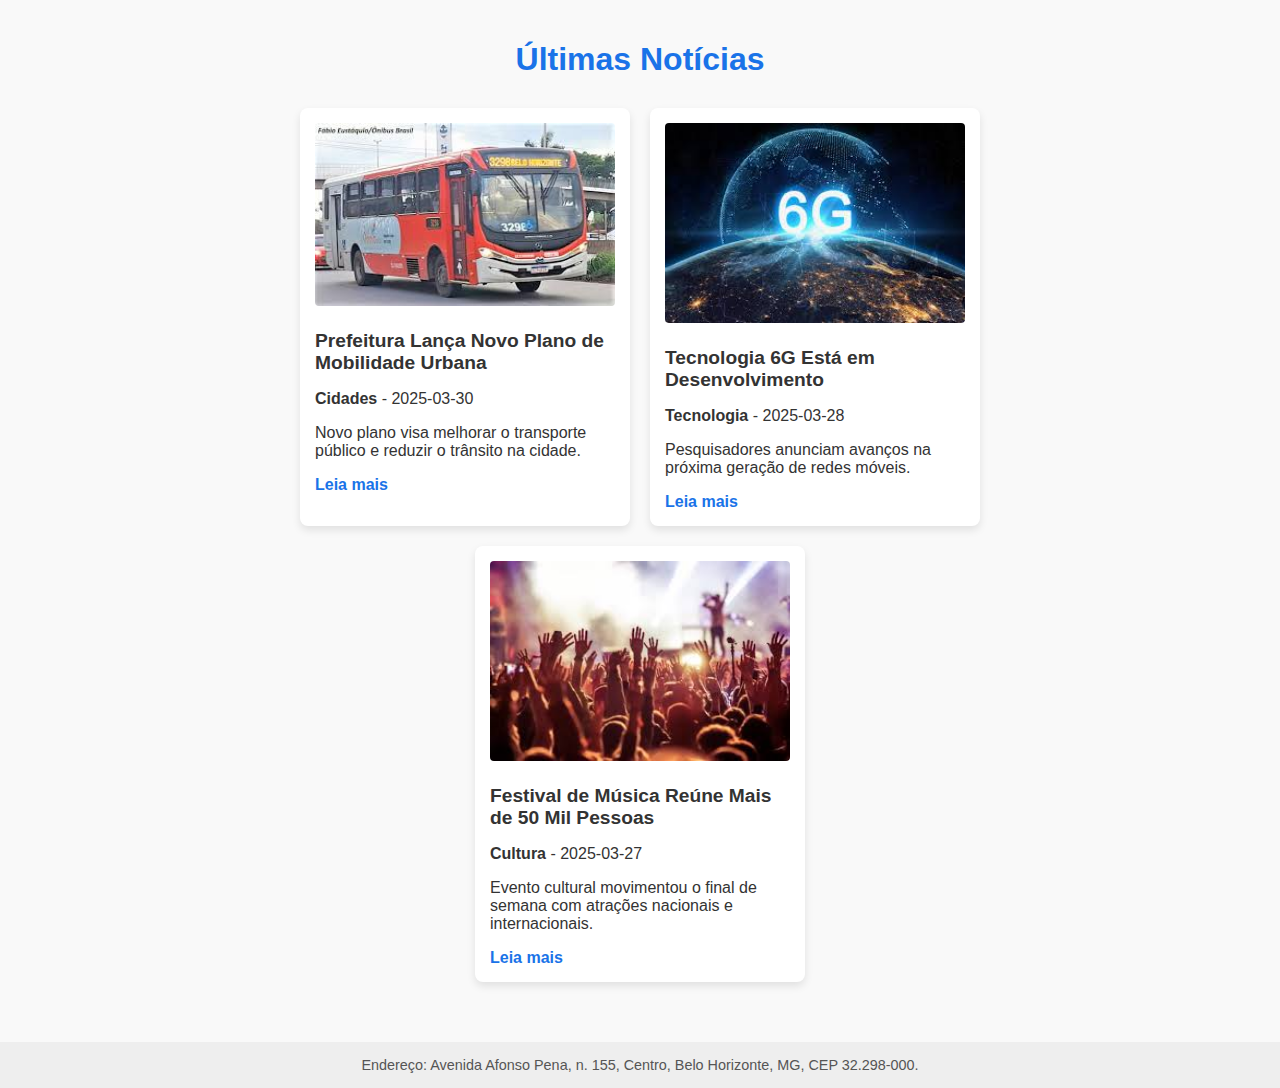
<file: Atividade/index.html>
<!DOCTYPE html>
<html lang="pt-BR">

<head>
    <meta charset="UTF-8" />
    <meta name="viewport" content="width=device-width, initial-scale=1.0" />
    <title>Portal de Notícias</title>
    <link rel="stylesheet" href="estilo.css">
</head>

<body>
    <main>
        <h1 class="titulo">Últimas Notícias</h1>
        <div id="noticias" class="container"></div>

        <script src="bd.js"></script>
        
        <script>
            const container = document.getElementById('noticias');

            dados.forEach(item => {
                const cartao = document.createElement('div');
                cartao.className = 'card';
                cartao.innerHTML = `
                    <img src="${item.imagem}" alt="${item.titulo}" class="card-img">
                    <h2>${item.titulo}</h2>
                    <p><strong>${item.categoria}</strong> - ${item.data}</p>
                    <p>${item.descricao}</p>
                    <a href="detalhe.html?id=${item.id}">Leia mais</a>
                `;
                container.appendChild(cartao);
            });
        </script>
    </main>
    <footer>Endereço: Avenida Afonso Pena, n. 155, Centro, Belo Horizonte, MG, CEP 32.298-000.</footer>
</body>

</html>
</file>
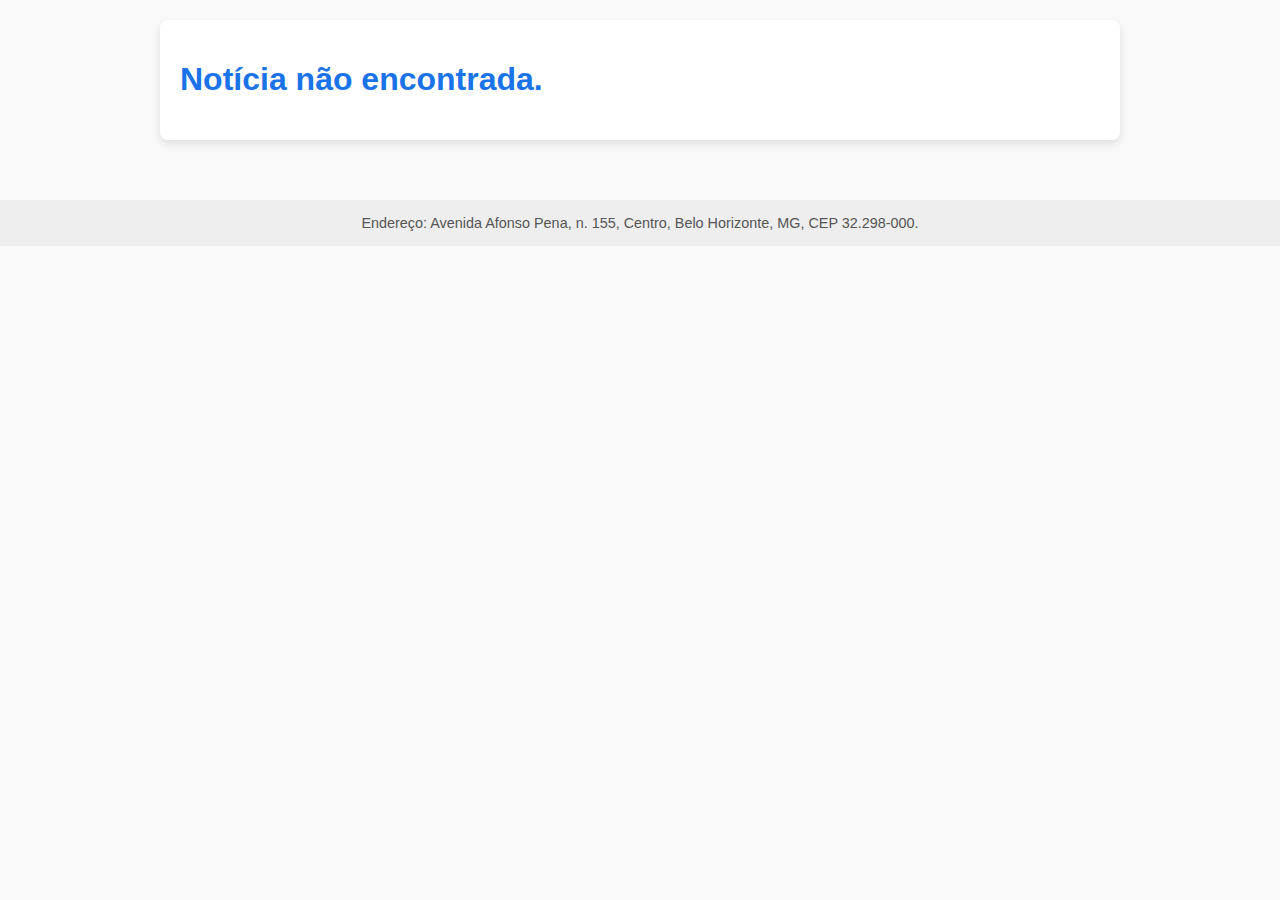
<file: Atividade/detalhe.html>
<!DOCTYPE html>
<html lang="pt-BR">

<head>
    <meta charset="UTF-8" />
    <meta name="viewport" content="width=device-width, initial-scale=1.0" />
    <title>Detalhes da Notícia</title>
    <link rel="stylesheet" href="estilo.css">
</head>

<body>
    <main>
        <div id="detalhe" class="painel"></div>

        <script src="bd.js"></script>

        <script>
            const params = new URLSearchParams(window.location.search);
            const id = parseInt(params.get('id'));
            const noticia = dados.find(item => item.id === id);

            const container = document.getElementById('detalhe');
            if (noticia) {
                container.innerHTML = `
                    <h1>${noticia.titulo}</h1>
                    <p><strong>${noticia.categoria}</strong> - ${noticia.data}</p>
                    <p><em>Por ${noticia.autor}</em></p>
                    <img src="${noticia.imagem}" alt="${noticia.titulo}" class="painel-img">
                    <p>${noticia.conteudo}</p>
                    <p><a href="index.html">Voltar</a></p>
                `;
            } else {
                container.innerHTML = `<h1>Notícia não encontrada.</h1>`;
            }
        </script>
    </main>
    <footer>Endereço: Avenida Afonso Pena, n. 155, Centro, Belo Horizonte, MG, CEP 32.298-000.</footer>
</body>

</html>
</file>
<file: Atividade/estilo.css>
/* estilo.css */

body {
    font-family: Arial, sans-serif;
    margin: 0;
    padding: 0;
    background-color: #f9f9f9;
    color: #333;
}

main {
    max-width: 960px;
    margin: auto;
    padding: 20px;
}

.titulo {
    text-align: center;
    color: #1a73e8;
    margin-bottom: 30px;
}

.container {
    display: flex;
    flex-wrap: wrap;
    gap: 20px;
    justify-content: center;
}

.card {
    background-color: #fff;
    border-radius: 8px;
    box-shadow: 0 4px 8px rgba(0, 0, 0, 0.1);
    width: 300px;
    padding: 15px;
    transition: transform 0.2s;
}

.card:hover {
    transform: scale(1.02);
}

.card-img {
    width: 100%;
    border-radius: 4px;
    margin-bottom: 10px;
}

.card h2 {
    font-size: 1.2em;
    margin: 10px 0;
}

.card a {
    text-decoration: none;
    color: #1a73e8;
    font-weight: bold;
}

.card a:hover {
    text-decoration: underline;
}

footer {
    background-color: #eee;
    text-align: center;
    padding: 15px;
    font-size: 0.9em;
    color: #555;
    margin-top: 40px;
}

.painel {
    background-color: #fff;
    border-radius: 8px;
    padding: 20px;
    box-shadow: 0 4px 8px rgba(0, 0, 0, 0.1);
}

.painel-img {
    width: 100%;
    border-radius: 6px;
    margin: 20px 0;
}

.painel h1 {
    color: #1a73e8;
}

.painel a {
    text-decoration: none;
    color: #1a73e8;
}

.painel a:hover {
    text-decoration: underline;
}
</file>
